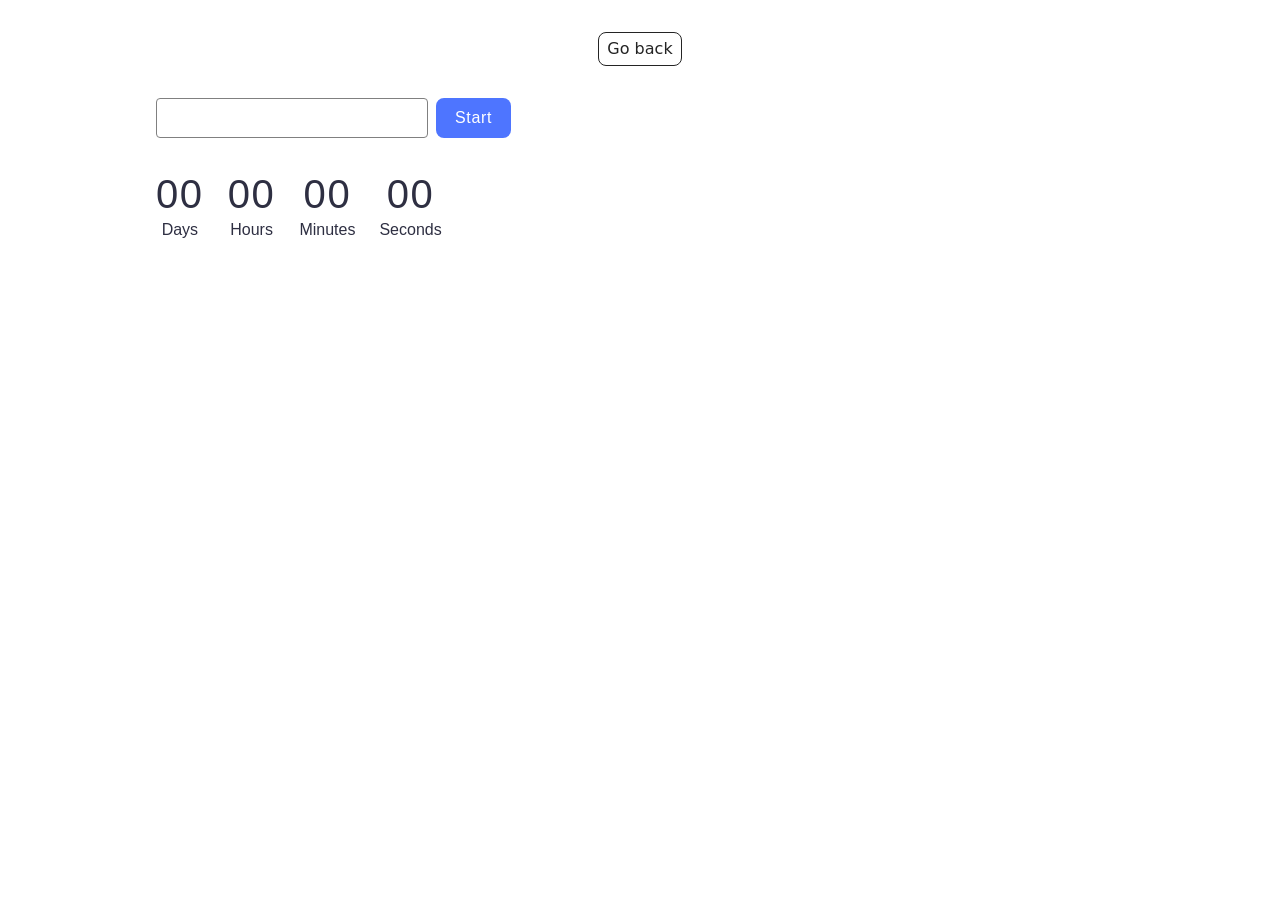
<file: src/1-timer.html>
<!doctype html>
<html lang="en">
  <head>
    <meta charset="UTF-8" />
    <meta http-equiv="X-UA-Compatible" content="IE=edge" />
    <meta name="viewport" content="width=device-width, initial-scale=1.0" />
    <title>Timer</title>
    <link rel="stylesheet" href="./css/styles.css" />
  </head>
  <body>
    <main>
      <div class="container">
        <a class="back-link" href="./index.html">Go back</a>
      </div>

      <div class="input-container">
        <input class="input-date" type="text" id="datetime-picker" />
        <button class="btn-start" type="button" data-start>Start</button>
      </div>

      <div class="timer">
        <div class="field">
          <span class="value" data-days>00</span>
          <span class="label">Days</span>
        </div>
        <div class="field">
          <span class="value" data-hours>00</span>
          <span class="label">Hours</span>
        </div>
        <div class="field">
          <span class="value" data-minutes>00</span>
          <span class="label">Minutes</span>
        </div>
        <div class="field">
          <span class="value" data-seconds>00</span>
          <span class="label">Seconds</span>
        </div>
      </div>
    </main>

    <script type="module" src="./js/1-timer.js"></script>
  </body>
</html>
</file>
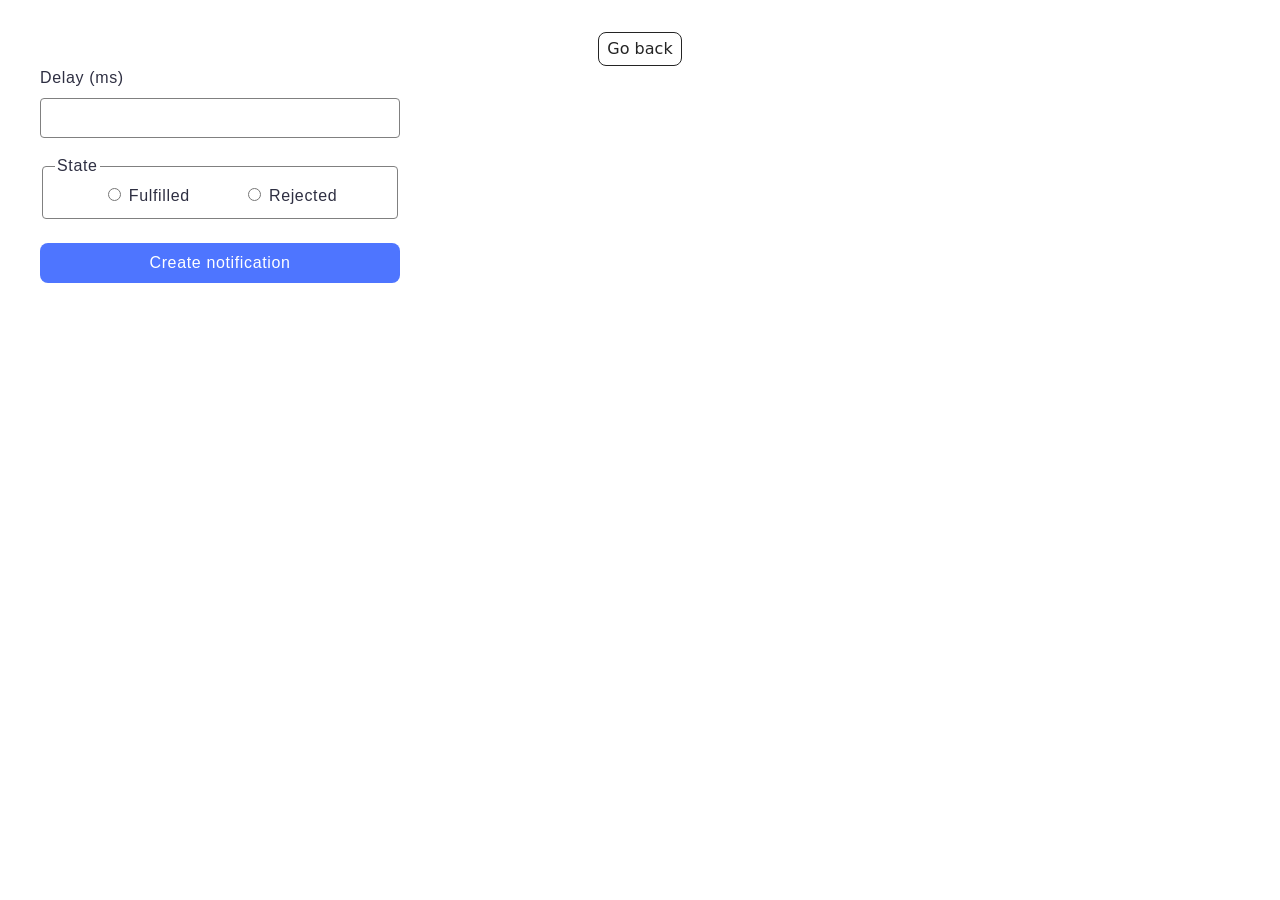
<file: src/2-snackbar.html>
<!doctype html>
<html lang="en">
  <head>
    <meta charset="UTF-8" />
    <meta http-equiv="X-UA-Compatible" content="IE=edge" />
    <meta name="viewport" content="width=device-width, initial-scale=1.0" />
    <title>Snack bar</title>
    <link rel="stylesheet" href="./css/styles.css" />
  </head>
  <body>
    <main>
      <div class="container">
        <a class="back-link" href="./index.html">Go back</a>

        <form class="form">
          <label class="delay-label">
            Delay (ms)
            <input class="delay-input" type="number" name="delay" required />
          </label>

          <fieldset class="fieldset">
            <legend class="legend">State</legend>
            <label class="fulfilled">
              <input type="radio" name="state" value="fulfilled" required />
              Fulfilled
            </label>
            <label>
              <input type="radio" name="state" value="rejected" required />
              Rejected
            </label>
          </fieldset>

          <button class="btn-submit" type="submit">Create notification</button>
        </form>
      </div>
    </main>

    <script type="module" src="./js/2-snackbar.js"></script>
  </body>
</html>
</file>
<file: src/css/styles.css>
/**
  |============================
  | include css partials with
  | default @import url()
  |============================
*/
/* Common styles */
@import url('./reset.css');
@import url('./base.css');
@import url('./container.css');
@import url('./animations.css');

/* Sections style */
@import url('./header.css');
@import url('./vite-promo.css');
@import url('./badges.css');
@import url('./back-link.css');
@import url('./footer.css');

@import url('./timer.css');
@import url('./snackbar.css');
</file>
